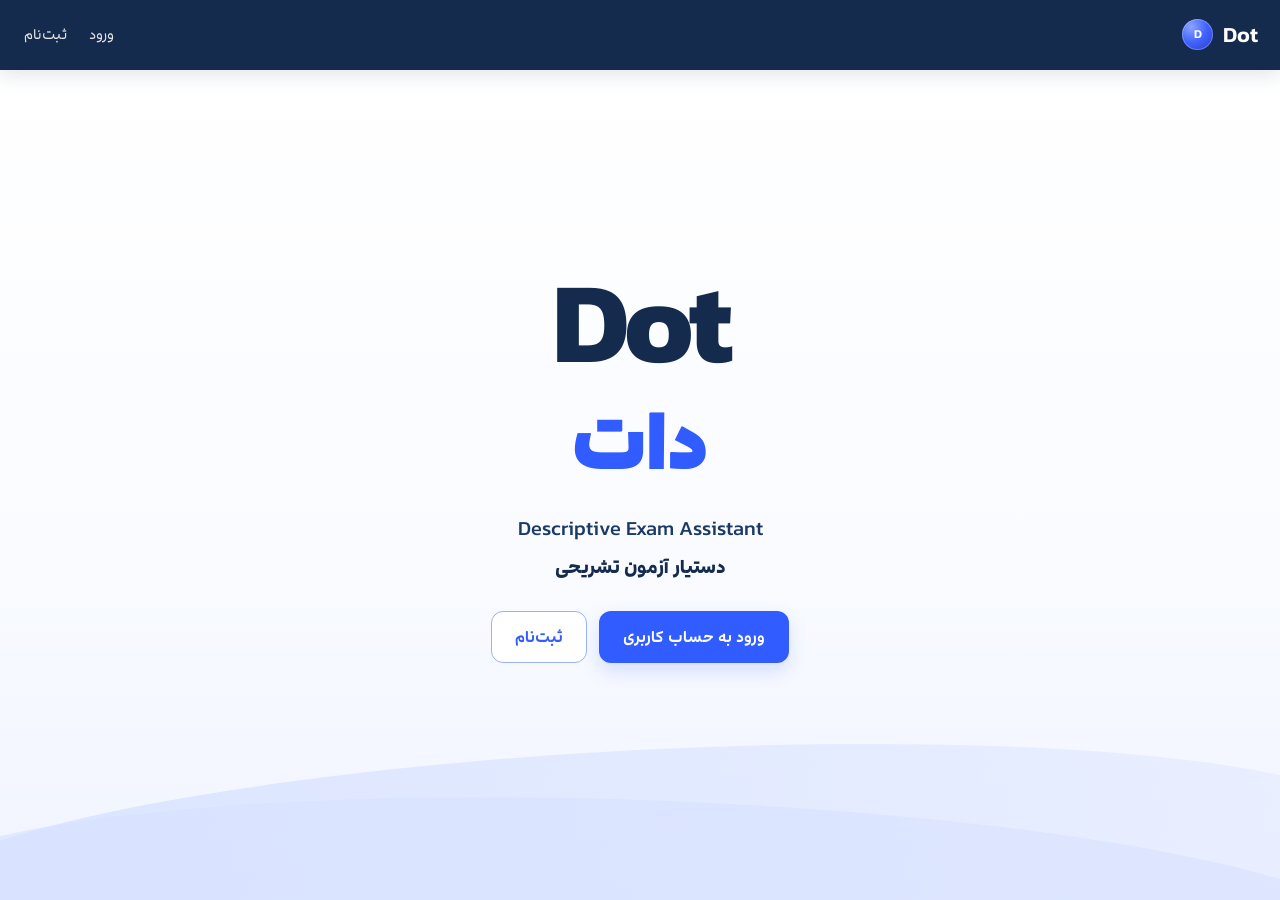
<file: dot.html>
<!DOCTYPE html>
<html lang="fa" dir="rtl">
<head>
  <meta charset="UTF-8">
  <meta name="viewport" content="width=device-width, initial-scale=1.0">
  <meta name="theme-color" content="#142b4e">
  <title>Dot | دات — دستیار آزمون تشریحی</title>
  <style>
    :root {
      --navy: #142b4e;
      --navy-2: #1b3a66;
      --blue: #315cff;
      --blue-dark: #254be0;
      --blue-pale: #eef3ff;
      --ink: #152b4d;
      --muted: #7889a5;
      --line: #dce5f4;
      --paper: #ffffff;
      --page: #f5f8fe;
      --green: #20b879;
      --shadow: 0 16px 42px rgba(31, 62, 112, .09);
      --radius: 20px;
    }
    * { box-sizing: border-box; }
    html { scroll-behavior: smooth; }
    body {
      margin: 0; min-height: 100vh; background: var(--page); color: var(--ink);
      font-family: Tahoma, "Segoe UI", Arial, sans-serif; line-height: 1.8;
    }
    button, input { font: inherit; }
    button, a { -webkit-tap-highlight-color: transparent; }
    button { cursor: pointer; }
    a { text-decoration: none; color: inherit; }
    .hidden { display: none !important; }
    .topbar {
      height: 70px; background: var(--navy); color: white; display: flex;
      align-items: center; position: relative; z-index: 20;
      box-shadow: 0 5px 18px rgba(20, 43, 78, .12);
    }
    .nav-inner {
      width: min(1240px, calc(100% - 44px)); margin: 0 auto;
      display: flex; align-items: center; justify-content: space-between; gap: 20px;
    }
    .brand { display: inline-flex; align-items: center; gap: 10px; font-weight: 800; font-size: 1.35rem; direction: ltr; }
    .brand-dot {
      width: 31px; height: 31px; display: inline-grid; place-items: center; border-radius: 50%;
      color: white; font-size: 12px; font-weight: 800;
      background: radial-gradient(circle at 30% 25%, #8ba4ff, #4263ff 48%, #263dc4);
      box-shadow: inset 0 0 0 1px rgba(255,255,255,.25);
    }
    .nav-actions { display: flex; align-items: center; gap: 18px; }
    .nav-link { border: 0; background: transparent; color: rgba(255,255,255,.88); padding: 7px 2px; font-size: .9rem; }
    .nav-link:hover { color: white; }
    .account-wrap { position: relative; }
    .account-button {
      display: inline-flex; align-items: center; gap: 9px; padding: 8px 11px;
      color: white; border: 1px solid rgba(255,255,255,.2); border-radius: 11px;
      background: rgba(255,255,255,.06); font-size: .88rem;
    }
    .account-icon { width: 18px; height: 18px; display: inline-block; }
    .account-panel {
      position: absolute; top: calc(100% + 12px); left: 0; width: 240px; height: 125px;
      background: white; border: 1px solid var(--line); border-radius: 15px;
      box-shadow: var(--shadow); padding: 14px; color: var(--muted);
    }
    .account-panel::before { content: ""; position: absolute; top: -6px; left: 25px; width: 10px; height: 10px; background: white; border-top: 1px solid var(--line); border-left: 1px solid var(--line); transform: rotate(45deg); }
    .account-panel p { margin: 0; font-size: .78rem; }
    .page { min-height: calc(100vh - 70px); }
    .container { width: min(1120px, calc(100% - 42px)); margin: 0 auto; }
    .landing {
      min-height: calc(100vh - 70px); position: relative; overflow: hidden; display: flex;
      align-items: center; justify-content: center; text-align: center; padding: 54px 0 95px;
      background: linear-gradient(180deg, #fff 0%, #f9fbff 60%, #f0f4ff 100%);
    }
    .landing::before, .landing::after {
      content: ""; position: absolute; pointer-events: none; z-index: 0; left: -8%; width: 116%; height: 260px;
      border-radius: 50% 50% 0 0 / 45% 45% 0 0;
    }
    .landing::before { bottom: -110px; background: linear-gradient(105deg, rgba(205,220,255,.68), rgba(233,238,255,.82)); transform: rotate(-3deg); }
    .landing::after { bottom: -160px; background: rgba(216,226,255,.62); transform: rotate(2deg); }
    .hero-content { position: relative; z-index: 1; max-width: 760px; padding: 20px; }
    .hero-word {
      margin: 0; direction: ltr; font-size: clamp(4.4rem, 12vw, 7.2rem);
      line-height: 1.05; letter-spacing: -5px; color: var(--navy); font-weight: 900;
    }
    .hero-persian { font-size: clamp(3.4rem, 9vw, 5.2rem); line-height: 1.35; font-weight: 900; color: var(--blue); margin: 0 0 12px; }
    .hero-en { margin: 4px 0 3px; color: var(--navy-2); font-size: clamp(1rem, 2vw, 1.25rem); direction: ltr; font-weight: 600; }
    .hero-fa { margin: 0; font-size: 1.2rem; font-weight: 800; color: var(--navy); }
    .hero-actions { display: flex; justify-content: center; gap: 12px; margin-top: 26px; flex-wrap: wrap; }
    .btn {
      border: 1px solid transparent; border-radius: 12px; padding: 11px 23px; font-weight: 700;
      display: inline-flex; align-items: center; justify-content: center; gap: 8px; transition: .18s ease;
    }
    .btn-primary { background: var(--blue); color: white; box-shadow: 0 8px 18px rgba(49,92,255,.17); }
    .btn-primary:hover { background: var(--blue-dark); transform: translateY(-1px); }
    .btn-outline { color: var(--blue); background: white; border-color: #9aafff; }
    .btn-outline:hover { background: var(--blue-pale); }
    .btn:disabled { opacity: .55; cursor: not-allowed; transform: none; }
    .screen-heading { padding: 38px 0 20px; }
    .screen-heading h1 { font-size: clamp(1.5rem, 3vw, 2.1rem); margin: 0 0 5px; color: var(--navy); }
    .screen-heading p { margin: 0; color: var(--muted); font-size: .92rem; }
    .upload-layout { display: grid; place-items: start center; padding: 55px 0 100px; }
    .upload-card {
      width: min(740px, 100%); background: white; border: 1px solid #e7edf8;
      border-radius: 22px; box-shadow: var(--shadow); padding: 26px;
    }
    .upload-zone {
      display: flex; flex-direction: column; align-items: center; justify-content: center;
      min-height: 330px; border: 2px dashed #cbd8f4; border-radius: 17px; padding: 28px;
      background: linear-gradient(180deg, #fff, #fbfcff); text-align: center; transition: .2s ease;
    }
    .upload-zone.dragover { background: #f0f4ff; border-color: var(--blue); }
    .cloud-icon { width: 68px; height: 68px; margin-bottom: 15px; color: var(--blue); }
    .upload-zone h2 { font-size: 1.14rem; margin: 0 0 5px; color: var(--navy); }
    .upload-zone p { margin: 0 0 22px; color: var(--muted); font-size: .84rem; }
    .upload-zone .btn { min-width: 175px; }
    .file-types { font-size: .75rem; color: #93a1b8; margin-top: 14px; }
    .file-input { display: none; }
    .selected-file {
      display: flex; align-items: center; gap: 12px; padding: 13px 14px; margin-top: 16px;
      border: 1px solid var(--line); border-radius: 13px; background: #fbfcff;
    }
    .pdf-icon { width: 40px; height: 44px; border-radius: 8px; display: grid; place-items: center; color: #e84e58; background: #fff0f0; font-size: .75rem; font-weight: 800; flex-shrink: 0; }
    .file-meta { min-width: 0; flex: 1; }
    .file-meta strong { display: block; font-size: .85rem; overflow-wrap: anywhere; }
    .file-meta small { display: block; color: var(--muted); font-size: .75rem; }
    .remove-file { border: 0; background: transparent; color: #8291aa; font-size: 1.1rem; }
    .upload-bottom { display: flex; justify-content: space-between; align-items: center; gap: 15px; margin-top: 18px; flex-wrap: wrap; }
    .subtle-note { color: var(--muted); font-size: .77rem; }
    .processing-page { padding: 28px 0 70px; }
    .processing-title { margin: 0 0 5px; font-size: 1.5rem; color: var(--navy); }
    .processing-subtitle { margin: 0 0 24px; color: var(--muted); font-size: .88rem; }
    .processing-grid { display: grid; grid-template-columns: minmax(300px, .9fr) minmax(360px, 1.1fr); gap: 22px; align-items: stretch; }
    .panel {
      border: 1px solid #e0e8f6; background: white; border-radius: 19px; box-shadow: 0 8px 24px rgba(31,62,112,.045); overflow: hidden;
    }
    .panel-head { display: flex; justify-content: space-between; align-items: center; gap: 12px; padding: 16px 18px; border-bottom: 1px solid #edf1f8; }
    .panel-head h2 { margin: 0; font-size: .95rem; color: var(--navy); }
    .tiny-tag { color: #61769a; background: #f0f4fc; padding: 4px 8px; border-radius: 7px; font-size: .72rem; }
    .pdf-stage { padding: 17px; }
    .pdf-view {
      height: 440px; width: 100%; background: #eef2fa; border: 1px solid #e4eaf5; border-radius: 10px;
      display: flex; justify-content: center; align-items: center; overflow: hidden;
    }
    .pdf-view iframe { width: 100%; height: 100%; border: 0; background: white; }
    .pdf-view img { max-width: 100%; max-height: 100%; object-fit: contain; background: white; }
    .pdf-fallback { text-align: center; padding: 25px; color: var(--muted); font-size: .86rem; }
    .pdf-controls { display: flex; align-items: center; justify-content: space-between; padding-top: 13px; color: var(--muted); font-size: .78rem; }
    .icon-button { border: 0; background: transparent; color: var(--navy-2); font-size: 1.15rem; padding: 4px 8px; }
    .status-panel { padding-bottom: 18px; }
    .status-intro { text-align: center; padding: 28px 25px 16px; }
    .spinner {
      width: 53px; height: 53px; border: 4px solid #dce5ff; border-top-color: var(--blue);
      border-left-color: var(--blue); border-radius: 50%; margin: 0 auto 14px; animation: spin 1s linear infinite;
    }
    .spinner.done { border-color: var(--green); animation: none; position: relative; }
    .spinner.done::after { content: "✓"; color: var(--green); position: absolute; inset: 0; display: grid; place-items: center; font-size: 1.4rem; font-weight: 800; }
    @keyframes spin { to { transform: rotate(360deg); } }
    .status-intro h2 { margin: 0 0 6px; font-size: 1.08rem; color: var(--navy); }
    .status-intro p { margin: 0 auto; max-width: 390px; color: var(--muted); font-size: .82rem; }
    .progress-wrap { margin: 13px 24px 21px; }
    .progress-track { height: 7px; background: #eaf0fc; border-radius: 999px; overflow: hidden; }
    .progress-bar { height: 100%; width: 15%; background: linear-gradient(90deg, #5378ff, #8aa1ff); border-radius: inherit; transition: width .5s ease; }
    .progress-caption { display: flex; justify-content: space-between; gap: 10px; margin-top: 7px; color: var(--muted); font-size: .72rem; }
    .status-list { list-style: none; padding: 0 24px; margin: 0; display: grid; gap: 14px; }
    .status-item { display: flex; align-items: center; gap: 11px; font-size: .84rem; color: #8694ad; }
    .status-item.active { color: var(--blue); font-weight: 700; }
    .status-item.complete { color: #4e668a; }
    .status-mark { width: 19px; height: 19px; flex-shrink: 0; display: grid; place-items: center; border: 2px solid #dce4f1; border-radius: 50%; font-size: .65rem; }
    .status-item.active .status-mark { border: 2px solid var(--blue); box-shadow: 0 0 0 4px #edf1ff; }
    .status-item.complete .status-mark { color: white; background: var(--green); border-color: var(--green); }
    .wait-note { margin: 22px 22px 0; padding: 12px 14px; border-radius: 11px; background: #f6f8fd; color: #71829e; font-size: .76rem; }
    .processing-actions { display: flex; justify-content: space-between; gap: 12px; margin-top: 18px; flex-wrap: wrap; }
    .toast {
      position: fixed; bottom: 22px; left: 22px; z-index: 50; max-width: min(420px, calc(100% - 44px));
      background: var(--navy); color: white; border-radius: 12px; padding: 12px 16px;
      box-shadow: var(--shadow); opacity: 0; transform: translateY(10px); pointer-events: none; transition: .25s ease; font-size: .84rem;
    }
    .toast.show { opacity: 1; transform: translateY(0); }
    .modal-backdrop { position: fixed; inset: 0; z-index: 40; display: grid; place-items: center; padding: 20px; background: rgba(12, 27, 51, .48); backdrop-filter: blur(5px); }
    .modal { width: min(420px, 100%); background: white; border-radius: 20px; padding: 26px; box-shadow: 0 25px 80px rgba(10,25,50,.25); }
    .modal-top { display: flex; justify-content: space-between; align-items: center; gap: 12px; }
    .modal h2 { margin: 0; color: var(--navy); font-size: 1.2rem; }
    .close-modal { border: 0; background: #f0f3fa; color: #60718d; border-radius: 9px; width: 34px; height: 34px; font-size: 1.2rem; }
    .modal p { color: var(--muted); font-size: .83rem; margin: 8px 0 20px; }
    .modal label { display: block; margin: 13px 0 6px; font-size: .82rem; font-weight: 700; }
    .modal input { width: 100%; border: 1px solid var(--line); border-radius: 11px; padding: 11px 12px; outline: none; color: var(--ink); background: #fbfcff; }
    .modal input:focus { border-color: var(--blue); }
    .modal .btn { width: 100%; margin-top: 20px; }
    .modal-switch { text-align: center; font-size: .8rem; color: var(--muted); margin-top: 13px; }
    .text-button { border: 0; background: transparent; color: var(--blue); padding: 0; font-weight: 700; }
    @font-face {
            font-family: digikala;
            src: url(digikala.woff2);
        }
        body{
            font-family: digikala;
        }
    @media (max-width: 800px) {
      .processing-grid { grid-template-columns: 1fr; }
      .pdf-view { height: 390px; }
      .landing { min-height: calc(100vh - 70px); }
    }
    @media (max-width: 520px) {
      .nav-inner, .container { width: calc(100% - 24px); }
      .topbar { height: 64px; }
      .brand { font-size: 1.15rem; }
      .nav-actions { gap: 8px; }
      .nav-link { font-size: .78rem; }
      .account-button { font-size: .78rem; padding: 7px 8px; }
      .landing { min-height: calc(100vh - 64px); padding-bottom: 75px; }
      .hero-word { letter-spacing: -3px; }
      .hero-fa { font-size: 1.05rem; }
      .upload-layout { padding: 30px 0 65px; }
      .upload-card { padding: 13px; }
      .upload-zone { min-height: 285px; padding: 20px 12px; }
      .screen-heading { padding-top: 28px; }
      .pdf-view { height: 340px; }
      .status-list { padding: 0 17px; }
      .progress-wrap { margin-right: 17px; margin-left: 17px; }
      .wait-note { margin-right: 16px; margin-left: 16px; }
    }
  </style>
</head>
<body>
  <header class="topbar">
    <div class="nav-inner">
      <a href="#" class="brand" id="brand-home" aria-label="Dot home">
        <span class="brand-dot">D</span><span>Dot</span>
      </a>
      <div class="nav-actions">
        <button class="nav-link" id="login-top">ورود</button>
        <button class="nav-link" id="signup-top">ثبت‌نام</button>
        <div class="account-wrap hidden" id="account-wrap">
          <button class="account-button" id="account-button" aria-expanded="false">
            حساب کاربری
            <svg class="account-icon" viewBox="0 0 24 24" fill="none" aria-hidden="true"><circle cx="12" cy="7" r="4" stroke="currentColor" stroke-width="1.7"/><path d="M4 21v-2a8 8 0 0 1 16 0v2" stroke="currentColor" stroke-width="1.7" stroke-linecap="round"/></svg>
          </button>
          <div class="account-panel hidden" id="account-panel" aria-label="پنل حساب کاربری">
            <!-- این بخش فعلاً عمداً خالی گذاشته شده است. -->
          </div>
        </div>
      </div>
    </div>
  </header>

  <main>
    <section class="page" id="landing-page">
      <div class="landing">
        <div class="hero-content">
          <h1 class="hero-word">Dot</h1>
          <div class="hero-persian">دات</div>
          <p class="hero-en">Descriptive Exam Assistant</p>
          <p class="hero-fa">دستیار آزمون تشریحی</p>
          <div class="hero-actions">
            <button class="btn btn-primary" id="hero-login">ورود به حساب کاربری</button>
            <button class="btn btn-outline" id="hero-signup">ثبت‌نام</button>
          </div>
        </div>
      </div>
    </section>

    <section class="page hidden" id="upload-page">
      <div class="container">
        <div class="screen-heading">
          <h1>بارگذاری برگهٔ آزمون</h1>
          <p>فایل PDF یا تصویر برگه‌ای را که می‌خواهید بررسی شود انتخاب کنید.</p>
        </div>
        <div class="upload-layout">
          <div class="upload-card">
            <label class="upload-zone" id="upload-zone" for="exam-file">
              <svg class="cloud-icon" viewBox="0 0 64 64" fill="none" aria-hidden="true">
                <path d="M17 44H14a10 10 0 0 1-1-20 19 19 0 0 1 36-3 12 12 0 0 1 3 23h-5" stroke="currentColor" stroke-width="4" stroke-linecap="round" stroke-linejoin="round"/>
                <path d="M32 56V30m0 0-10 10m10-10 10 10" stroke="currentColor" stroke-width="4" stroke-linecap="round" stroke-linejoin="round"/>
              </svg>
              <h2>فایل PDF یا تصویر برگهٔ آزمون را آپلود کنید</h2>
              <p>فایل را به این قسمت بکشید یا از دکمهٔ زیر انتخاب کنید.</p>
              <span class="btn btn-primary">انتخاب فایل <span aria-hidden="true">↥</span></span>
              <span class="file-types">فرمت‌های قابل انتخاب: PDF، JPG، JPEG و PNG</span>
              <input class="file-input" id="exam-file" type="file" accept=".pdf,.png,.jpg,.jpeg,application/pdf,image/png,image/jpeg">
            </label>
            <div class="selected-file hidden" id="selected-file">
              <div class="pdf-icon" id="selected-file-icon">PDF</div>
              <div class="file-meta"><strong id="selected-file-name"></strong><small id="selected-file-size"></small></div>
              <button class="remove-file" id="remove-file" aria-label="حذف فایل انتخاب‌شده" title="حذف فایل">×</button>
            </div>
            <div class="upload-bottom">
              <span class="subtle-note">فقط فایل انتخاب‌شده در این صفحه نگه داشته می‌شود.</span>
              <button class="btn btn-primary" id="continue-button" disabled>ادامه و پردازش <span aria-hidden="true">←</span></button>
            </div>
          </div>
        </div>
      </div>
    </section>

    <section class="page hidden" id="processing-page">
      <div class="container processing-page">
        <h1 class="processing-title">بررسی برگهٔ آزمون</h1>
        <p class="processing-subtitle">فایل شما در سمت چپ نمایش داده می‌شود و وضعیت مراحل در سمت راست قرار دارد.</p>
        <div class="processing-grid">
          <section class="panel">
            <div class="panel-head">
              <h2>فایل بارگذاری‌شده</h2>
              <span class="tiny-tag" id="file-type-tag">PDF</span>
            </div>
            <div class="pdf-stage">
              <div class="pdf-view" id="file-preview">
                <div class="pdf-fallback">پیش‌نمایش فایل پس از انتخاب نمایش داده می‌شود.</div>
              </div>
              <div class="pdf-controls">
                <span id="preview-file-name">فایلی انتخاب نشده است</span>
                <button class="icon-button" id="open-file" title="بازکردن فایل در زبانهٔ جدید" aria-label="بازکردن فایل">⛶</button>
              </div>
            </div>
          </section>
          <section class="panel status-panel">
            <div class="panel-head">
              <h2>وضعیت پردازش</h2>
              <span class="tiny-tag" id="overall-status">در صف پردازش</span>
            </div>
            <div class="status-intro">
              <div class="spinner" id="main-spinner"></div>
              <h2 id="status-title">در حال بارگذاری و ثبت فایل...</h2>
              <p id="status-description">لطفاً منتظر بمانید. پس از آماده‌شدن پردازش، وضعیت مراحل در همین صفحه به‌روزرسانی می‌شود.</p>
            </div>
            <div class="progress-wrap">
              <div class="progress-track"><div class="progress-bar" id="progress-bar"></div></div>
              <div class="progress-caption"><span id="progress-label">آماده‌سازی فایل</span><span id="progress-number">۱۵٪</span></div>
            </div>
            <ul class="status-list" id="status-list">
              <li class="status-item active" data-step="0"><span class="status-mark"></span><span>بارگذاری و ثبت فایل</span></li>
              <li class="status-item" data-step="1"><span class="status-mark"></span><span>استخراج صفحات</span></li>
              <li class="status-item" data-step="2"><span class="status-mark"></span><span>تشخیص دست‌خط</span></li>
              <li class="status-item" data-step="3"><span class="status-mark"></span><span>بررسی پاسخ‌ها</span></li>
              <li class="status-item" data-step="4"><span class="status-mark"></span><span>محاسبهٔ نمرات</span></li>
            </ul>
            <div class="wait-note" id="wait-note">فایل در این نسخه فقط در مرورگر باز می‌شود؛ هنوز سرور یا موتور هوش مصنوعی به سایت متصل نیست. برای دریافت نمرات واقعی، اتصال بک‌اند و مدل تشخیص دست‌خط لازم است.</div>
          </section>
        </div>
        <div class="processing-actions">
          <button class="btn btn-outline" id="back-to-upload">بازگشت و انتخاب فایل دیگر</button>
          <button class="btn btn-primary" id="new-exam">آزمون جدید</button>
        </div>
      </div>
    </section>
  </main>

  <div class="modal-backdrop hidden" id="auth-modal">
    <section class="modal" role="dialog" aria-modal="true" aria-labelledby="modal-title">
      <div class="modal-top">
        <h2 id="modal-title">ورود به حساب کاربری</h2>
        <button class="close-modal" id="close-modal" aria-label="بستن">×</button>
      </div>
      <p id="modal-description">برای ورود به فضای کار دات، اطلاعات خود را وارد کنید.</p>
      <form id="auth-form">
        <label for="auth-email">ایمیل</label>
        <input id="auth-email" type="email" placeholder="name@example.com" required>
        <label for="auth-password">رمز عبور</label>
        <input id="auth-password" type="password" placeholder="رمز عبور" minlength="4" required>
        <button class="btn btn-primary" type="submit" id="auth-submit">ورود و ادامه</button>
      </form>
      <div class="modal-switch"><span id="switch-text">حساب کاربری ندارید؟</span> <button class="text-button" id="switch-auth">ثبت‌نام</button></div>
    </section>
  </div>
  <div class="toast" id="toast" role="status" aria-live="polite"></div>

  <script>
    const landingPage = document.getElementById('landing-page');
    const uploadPage = document.getElementById('upload-page');
    const processingPage = document.getElementById('processing-page');
    const authModal = document.getElementById('auth-modal');
    const accountWrap = document.getElementById('account-wrap');
    const accountButton = document.getElementById('account-button');
    const accountPanel = document.getElementById('account-panel');
    const fileInput = document.getElementById('exam-file');
    const uploadZone = document.getElementById('upload-zone');
    const selectedFileCard = document.getElementById('selected-file');
    const continueButton = document.getElementById('continue-button');
    const toast = document.getElementById('toast');
    let selectedFile = null;
    let fileUrl = null;
    let authMode = 'login';
    let toastTimer;

    function showToast(message) {
      toast.textContent = message;
      toast.classList.add('show');
      clearTimeout(toastTimer);
      toastTimer = setTimeout(() => toast.classList.remove('show'), 3800);
    }

    function showPage(page) {
      [landingPage, uploadPage, processingPage].forEach(section => section.classList.add('hidden'));
      page.classList.remove('hidden');
      accountPanel.classList.add('hidden');
      accountButton.setAttribute('aria-expanded', 'false');
      window.scrollTo({ top: 0, behavior: 'smooth' });
    }

    function openAuth(mode) {
      authMode = mode;
      document.getElementById('modal-title').textContent = mode === 'login' ? 'ورود به حساب کاربری' : 'ساخت حساب کاربری';
      document.getElementById('modal-description').textContent =
        'برای ورود به فضای کار دات، اطلاعات خود را وارد کنید.';
      document.getElementById('auth-submit').textContent = mode === 'login' ? 'ورود و ادامه' : 'ساخت حساب و ادامه';
      document.getElementById('switch-text').textContent = mode === 'login' ? 'حساب کاربری ندارید؟' : 'از قبل حساب دارید؟';
      document.getElementById('switch-auth').textContent = mode === 'login' ? 'ثبت‌نام' : 'ورود';
      authModal.classList.remove('hidden');
    }

    function closeAuth() { authModal.classList.add('hidden'); }

    document.getElementById('login-top').addEventListener('click', () => openAuth('login'));
    document.getElementById('signup-top').addEventListener('click', () => openAuth('signup'));
    document.getElementById('hero-login').addEventListener('click', () => openAuth('login'));
    document.getElementById('hero-signup').addEventListener('click', () => openAuth('signup'));
    document.getElementById('close-modal').addEventListener('click', closeAuth);
    document.getElementById('switch-auth').addEventListener('click', () => openAuth(authMode === 'login' ? 'signup' : 'login'));
    authModal.addEventListener('click', event => { if (event.target === authModal) closeAuth(); });
    document.getElementById('brand-home').addEventListener('click', event => {
      event.preventDefault();
      showPage(landingPage);
    });

    document.getElementById('auth-form').addEventListener('submit', event => {
      event.preventDefault();
      closeAuth();
      document.getElementById('login-top').classList.add('hidden');
      document.getElementById('signup-top').classList.add('hidden');
      accountWrap.classList.remove('hidden');
      showPage(uploadPage);
      showToast('ورود نمایشی انجام شد؛ برای حساب واقعی باید سامانهٔ کاربران به سرور متصل شود.');
    });

    accountButton.addEventListener('click', () => {
      const willOpen = accountPanel.classList.contains('hidden');
      accountPanel.classList.toggle('hidden', !willOpen);
      accountButton.setAttribute('aria-expanded', String(willOpen));
    });
    document.addEventListener('click', event => {
      if (!event.target.closest('.account-wrap')) {
        accountPanel.classList.add('hidden');
        accountButton.setAttribute('aria-expanded', 'false');
      }
    });

    function readableSize(bytes) {
      if (bytes < 1024 * 1024) return Math.max(1, Math.round(bytes / 1024)) + ' کیلوبایت';
      return (bytes / (1024 * 1024)).toFixed(2) + ' مگابایت';
    }

    function isSupported(file) {
      return file && /\.(pdf|png|jpe?g)$/i.test(file.name);
    }

    function setFile(file) {
      if (!isSupported(file)) {
        showToast('لطفاً فایل PDF یا تصویر JPG، JPEG و PNG انتخاب کنید.');
        return;
      }
      if (fileUrl) URL.revokeObjectURL(fileUrl);
      selectedFile = file;
      fileUrl = URL.createObjectURL(file);
      selectedFileCard.classList.remove('hidden');
      document.getElementById('selected-file-name').textContent = file.name;
      document.getElementById('selected-file-size').textContent = readableSize(file.size);
      document.getElementById('selected-file-icon').textContent = /\.pdf$/i.test(file.name) ? 'PDF' : 'IMG';
      continueButton.disabled = false;
      showToast('فایل انتخاب شد. برای رفتن به مرحلهٔ بعد، روی «ادامه و پردازش» بزنید.');
    }

    fileInput.addEventListener('change', () => {
      if (fileInput.files && fileInput.files[0]) setFile(fileInput.files[0]);
    });
    document.getElementById('remove-file').addEventListener('click', () => {
      selectedFile = null;
      fileInput.value = '';
      selectedFileCard.classList.add('hidden');
      continueButton.disabled = true;
      if (fileUrl) URL.revokeObjectURL(fileUrl);
      fileUrl = null;
    });

    ['dragenter', 'dragover'].forEach(name => uploadZone.addEventListener(name, event => {
      event.preventDefault();
      uploadZone.classList.add('dragover');
    }));
    ['dragleave', 'drop'].forEach(name => uploadZone.addEventListener(name, event => {
      event.preventDefault();
      uploadZone.classList.remove('dragover');
    }));
    uploadZone.addEventListener('drop', event => {
      const file = event.dataTransfer.files && event.dataTransfer.files[0];
      if (file) setFile(file);
    });

    function renderPreview() {
      const preview = document.getElementById('file-preview');
      preview.replaceChildren();
      document.getElementById('preview-file-name').textContent = selectedFile ? selectedFile.name : 'فایلی انتخاب نشده است';
      document.getElementById('file-type-tag').textContent = selectedFile && /\.pdf$/i.test(selectedFile.name) ? 'PDF' : 'تصویر';
      if (!selectedFile || !fileUrl) {
        const fallback = document.createElement('div');
        fallback.className = 'pdf-fallback';
        fallback.textContent = 'پیش‌نمایش فایل در دسترس نیست.';
        preview.appendChild(fallback);
        return;
      }
      if (/\.pdf$/i.test(selectedFile.name)) {
        const iframe = document.createElement('iframe');
        iframe.title = 'پیش‌نمایش فایل PDF';
        iframe.src = fileUrl;
        preview.appendChild(iframe);
      } else {
        const img = document.createElement('img');
        img.alt = 'پیش‌نمایش برگهٔ آزمون';
        img.src = fileUrl;
        preview.appendChild(img);
      }
      document.getElementById('open-file').onclick = () => window.open(fileUrl, '_blank', 'noopener');
    }

    function resetStatus() {
      document.querySelectorAll('.status-item').forEach((item, index) => {
        item.classList.toggle('active', index === 0);
        item.classList.remove('complete');
        item.querySelector('.status-mark').textContent = '';
      });
      document.getElementById('main-spinner').classList.remove('done');
      document.getElementById('status-title').textContent = 'در حال بارگذاری و ثبت فایل...';
      document.getElementById('status-description').textContent = 'لطفاً منتظر بمانید. پس از آماده‌شدن پردازش، وضعیت مراحل در همین صفحه به‌روزرسانی می‌شود.';
      document.getElementById('overall-status').textContent = 'در صف پردازش';
      document.getElementById('progress-bar').style.width = '15%';
      document.getElementById('progress-label').textContent = 'آماده‌سازی فایل';
      document.getElementById('progress-number').textContent = '۱۵٪';
      document.getElementById('wait-note').textContent = 'فایل در این نسخه فقط در مرورگر باز می‌شود؛ هنوز سرور یا موتور هوش مصنوعی به سایت متصل نیست. برای دریافت نمرات واقعی، اتصال بک‌اند و مدل تشخیص دست‌خط لازم است.';
    }

    continueButton.addEventListener('click', function () {
      if (!selectedFile) {
        showToast('لطفاً ابتدا یک فایل انتخاب کنید.');
        return;
      }

      renderPreview();
      resetStatus();
      showPage(processingPage);
    });
    document.getElementById('back-to-upload').addEventListener('click', () => showPage(uploadPage));
    document.getElementById('new-exam').addEventListener('click', () => {
      selectedFile = null;
      fileInput.value = '';
      selectedFileCard.classList.add('hidden');
      continueButton.disabled = true;
      if (fileUrl) URL.revokeObjectURL(fileUrl);
      fileUrl = null;
      showPage(uploadPage);
    });
  </script>
</body>
</html>
</file>
